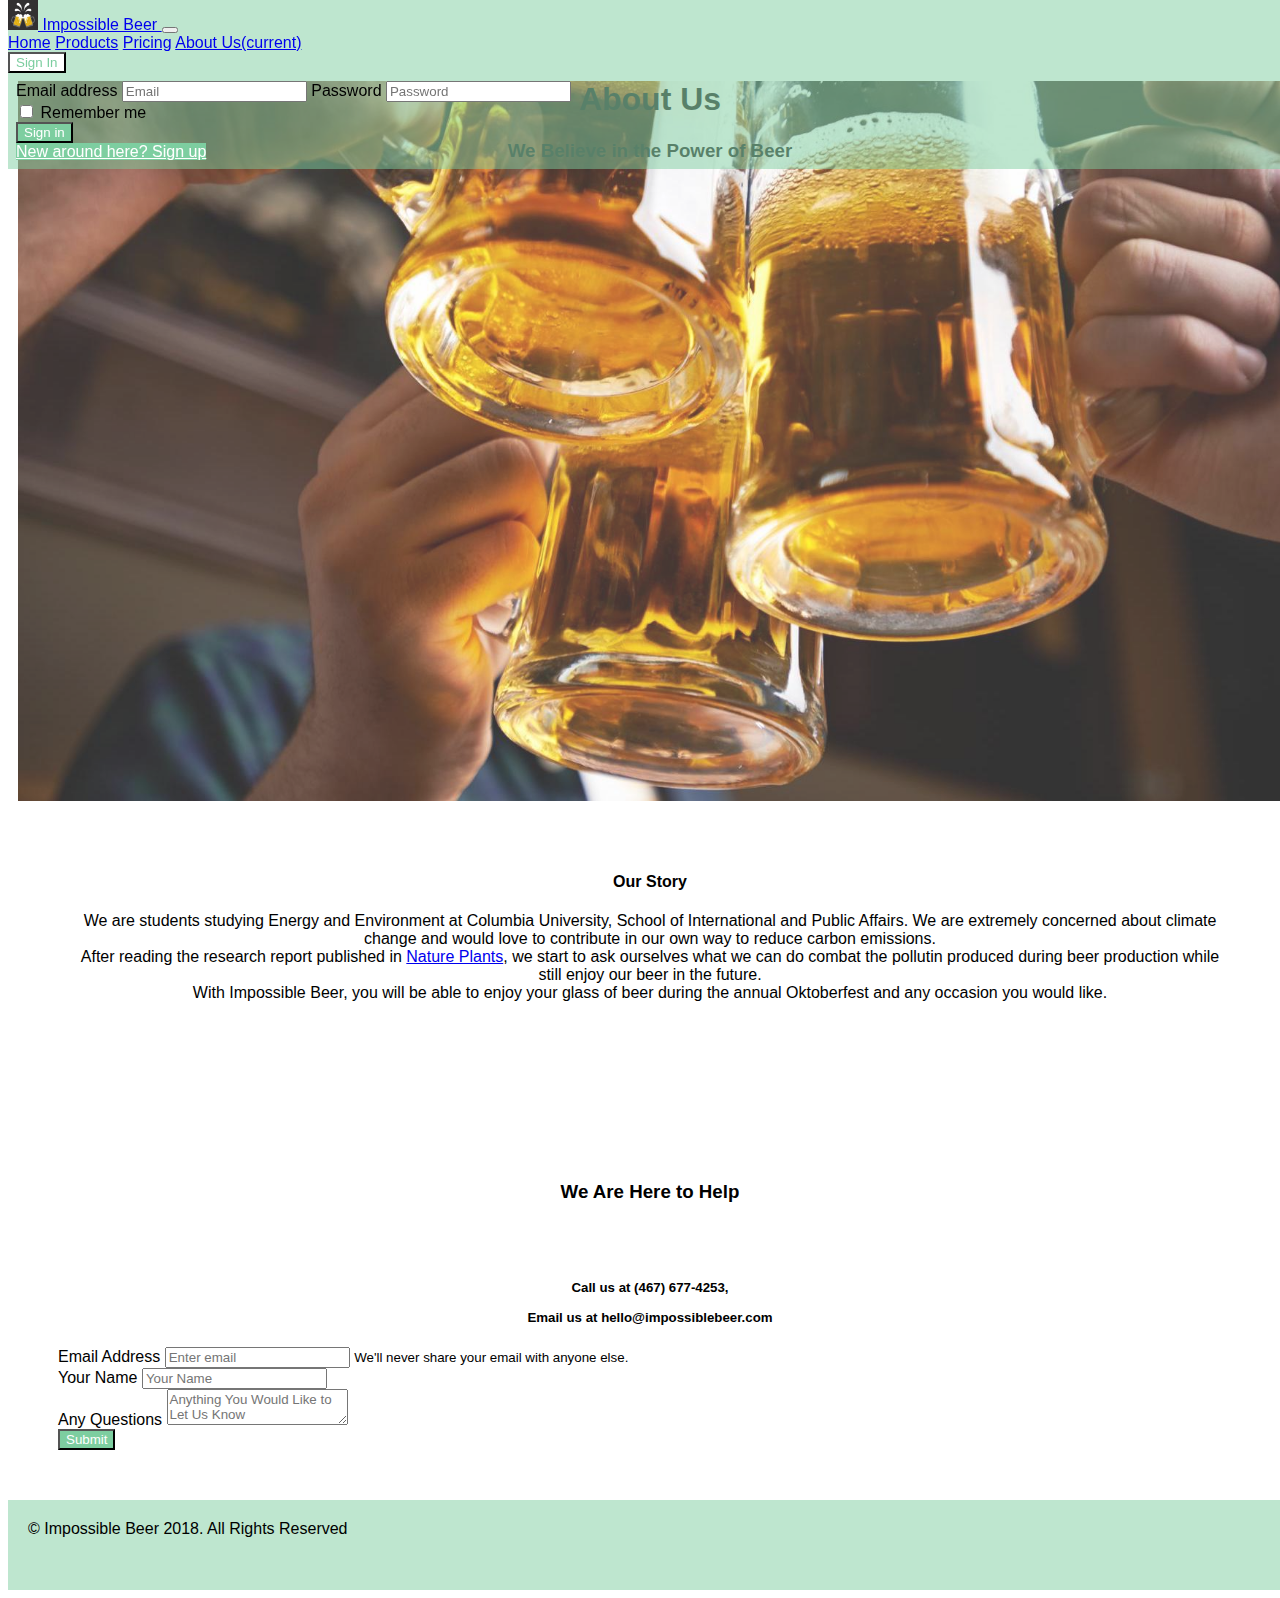
<file: AboutUs.html>
<!doctype HTML>
<HTML lang="en">

  <HEAD>
    <TITLE> Impossible Beer </TITLE>
    <META name="viewport" content="width=device-width, initial-scale=1, shrink-to-fit=no">
    <LINK rel="stylesheet" href="https://stackpath.bootstrapcdn.com/bootstrap/4.1.3/css/bootstrap.min.css" integrity="sha384-MCw98/SFnGE8fJT3GXwEOngsV7Zt27NXFoaoApmYm81iuXoPkFOJwJ8ERdknLPMO" crossorigin="anonymous">
    <script src="https://code.jquery.com/jquery-3.3.1.slim.min.js" integrity="sha384-q8i/X+965DzO0rT7abK41JStQIAqVgRVzpbzo5smXKp4YfRvH+8abtTE1Pi6jizo" crossorigin="anonymous"></script>
    <script src="https://cdnjs.cloudflare.com/ajax/libs/popper.js/1.14.3/umd/popper.min.js" integrity="sha384-ZMP7rVo3mIykV+2+9J3UJ46jBk0WLaUAdn689aCwoqbBJiSnjAK/l8WvCWPIPm49" crossorigin="anonymous"></script>
    <script src="https://stackpath.bootstrapcdn.com/bootstrap/4.1.3/js/bootstrap.min.js" integrity="sha384-ChfqqxuZUCnJSK3+MXmPNIyE6ZbWh2IMqE241rYiqJxyMiZ6OW/JmZQ5stwEULTy" crossorigin="anonymous"></script>
    <LINK REL="stylesheet" TYPE="text/css" href="final.css"> 
  </HEAD>
    
  <BODY>
  <div id="container">
        
    <div id="header">
      <nav class="navbar navbar-expand-lg navbar-light" id="nav">
      <a class="navbar-brand" href="index.html">
        <img src="photos/beer_logo.jpg" width="30" height="30" class="d-inline-block align-top" alt=""> 
        Impossible Beer
        </a>
        <button class="navbar-toggler" type="button" data-toggle="collapse" data-target="#navbarNavAltMarkup" aria-controls="navbarNavAltMarkup" aria-expanded="false" aria-label="Toggle navigation">
        <span class="navbar-toggler-icon"></span>
        </button>
        <div class="collapse navbar-collapse" id="navbarNavAltMarkup">
          <div class="navbar-nav">
            <a class="nav-item nav-link" href="index.html">Home</a>
            <a class="nav-item nav-link" href="Products.html">Products</a>
            <a class="nav-item nav-link" href="Pricing.html">Pricing</a>
            <a class="nav-item nav-link active" href="#">About Us<span class="sr-only">(current)</span></a>
          </div>
        </div>

        <div class="nav-item dropdown">
          <button type="button" class="btn signBtn dropdown-toggle" data-toggle="dropdown">
          Sign In
          </button>
          <div class="dropdown-menu dropStyle">
            <form class="px-4 py-3" action="login.php" method="post">
              <div class="form-group">
              <label for="exampleDropdownFormEmail1">Email address</label>
              <input type="text" class="form-control" id="exampleDropdownFormEmail1" placeholder="Email" name="email">
              <label for="exampleDropdownFormPassword1">Password</label>
              <input type="password" class="form-control" id="exampleDropdownFormPassword1" placeholder="Password" name="password">
              </div>
              <div class="form-check">
                <input type="checkbox" class="form-check-input" id="dropdownCheck">
                <label class="form-check-label" for="dropdownCheck">Remember me</label>
              </div>
              <button id="submit" type="submit" class="btn btnUp">Sign in</button>
            </form>

            <div class="dropdown-divider"></div>
            <a class="dropdown-item" href="index.html#signup">New around here? Sign up</a>
            </div>
        </nav>
      </div>


      <div id="bodycontent">
        <div class="jumbotron jumbotron-fluid jumboAbout">
          <div class="container-fluid text-center">
          <h1>About Us</h1>
          <h3>We Believe in the Power of Beer</h3>
          </div> 
        </div> 

        <div id="featurestrip"> 
          <h4>Our Story</h4>
          <p>We are students studying Energy and Environment at Columbia University, School of International and Public Affairs. We are extremely concerned about climate change and would love to contribute in our own way to reduce carbon emissions.<br>
            After reading the research report published in <a href="https://www.nature.com/articles/s41477-018-0263-1" target="_blank">Nature Plants</a>, we start to ask ourselves what we can do combat the pollutin produced during beer production while still enjoy our beer in the future.<br>
            With Impossible Beer, you will be able to enjoy your glass of beer during the annual Oktoberfest and any occasion you would like.</p>

        </div>

        <div class="contact">
          <div class="row">
          <div class="col-sm">
            <br><br><br>
            <h3>We Are Here to Help</h3>
            <br><br>
            <h5>Call us at (467) 677-4253, <br><br>
                Email us at hello@impossiblebeer.com</h5>
          </div>

          <div class="col-sm">
            <form class="helpform">
              <div class="form-group col-sm-7">
              <label for="exampleInputEmail1">Email Address</label>
              <input type="email" class="form-control" id="exampleInputEmail1" aria-describedby="emailHelp" placeholder="Enter email">
              <small id="emailHelp" class="form-text text-muted">We'll never share your email with anyone else.</small>
              </div>
              <div class="form-group col-sm-7">
              <label for="exampleInputName">Your Name</label>
              <input type="text" class="form-control" id="exampleInputName" placeholder="Your Name">
              </div>
              <div class="form-group col-sm-10">
              <label for="exampleInputFeedback">Any Questions</label>
              <textarea type="text" class="form-control" id="exampleFeedback" placeholder="Anything You Would Like to Let Us Know"></textarea>
              </div>
              <button type="submit" class="btn btnUp">Submit</button>
            </form>
          </div>
        </div> <!-- row -->
      </div> <!-- contact -->




   </div>
   

 </div>

<button onclick="topFunction()" id="myBtn" title="Go to top">Top</button>

<DIV id="footer">&copy; Impossible Beer 2018. All Rights Reserved</DIV>

<script>
// When the user scrolls down 20px from the top of the document, show the button
window.onscroll = function() {scrollFunction()};

function scrollFunction() {
    if (document.body.scrollTop > 20 || document.documentElement.scrollTop > 20) {
        document.getElementById("myBtn").style.display = "block";
        // document.getElementById("headerColor").style.backgroundColor = "rgba(125,206,160)";
    } else {
        document.getElementById("myBtn").style.display = "none";
        // document.getElementById("headerColor").style.backgroundColor = "rgba(125,206,160,0.5)";
    }
}

// When the user clicks on the button, scroll to the top of the document
function topFunction() {
    document.body.scrollTop = 0;
    document.documentElement.scrollTop = 0;
}
</script>

</BODY> 
</HTML>
</file>
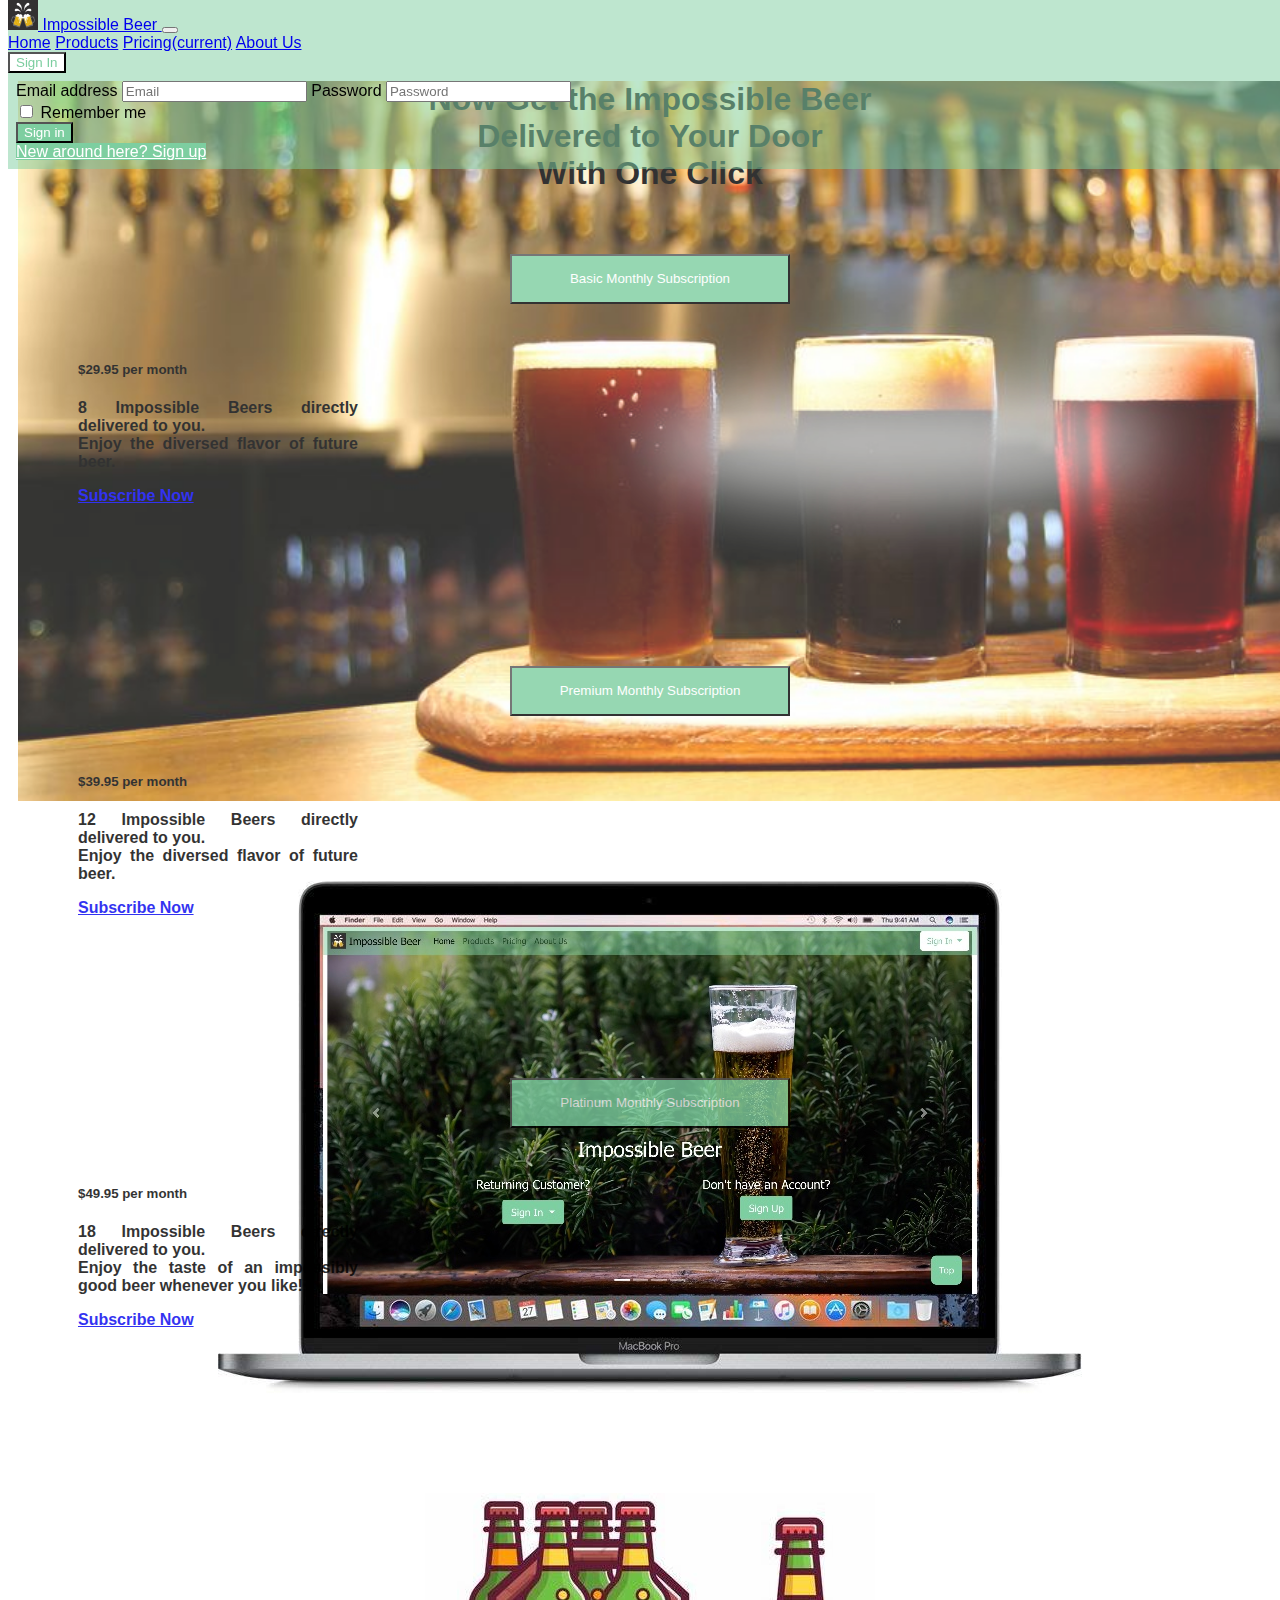
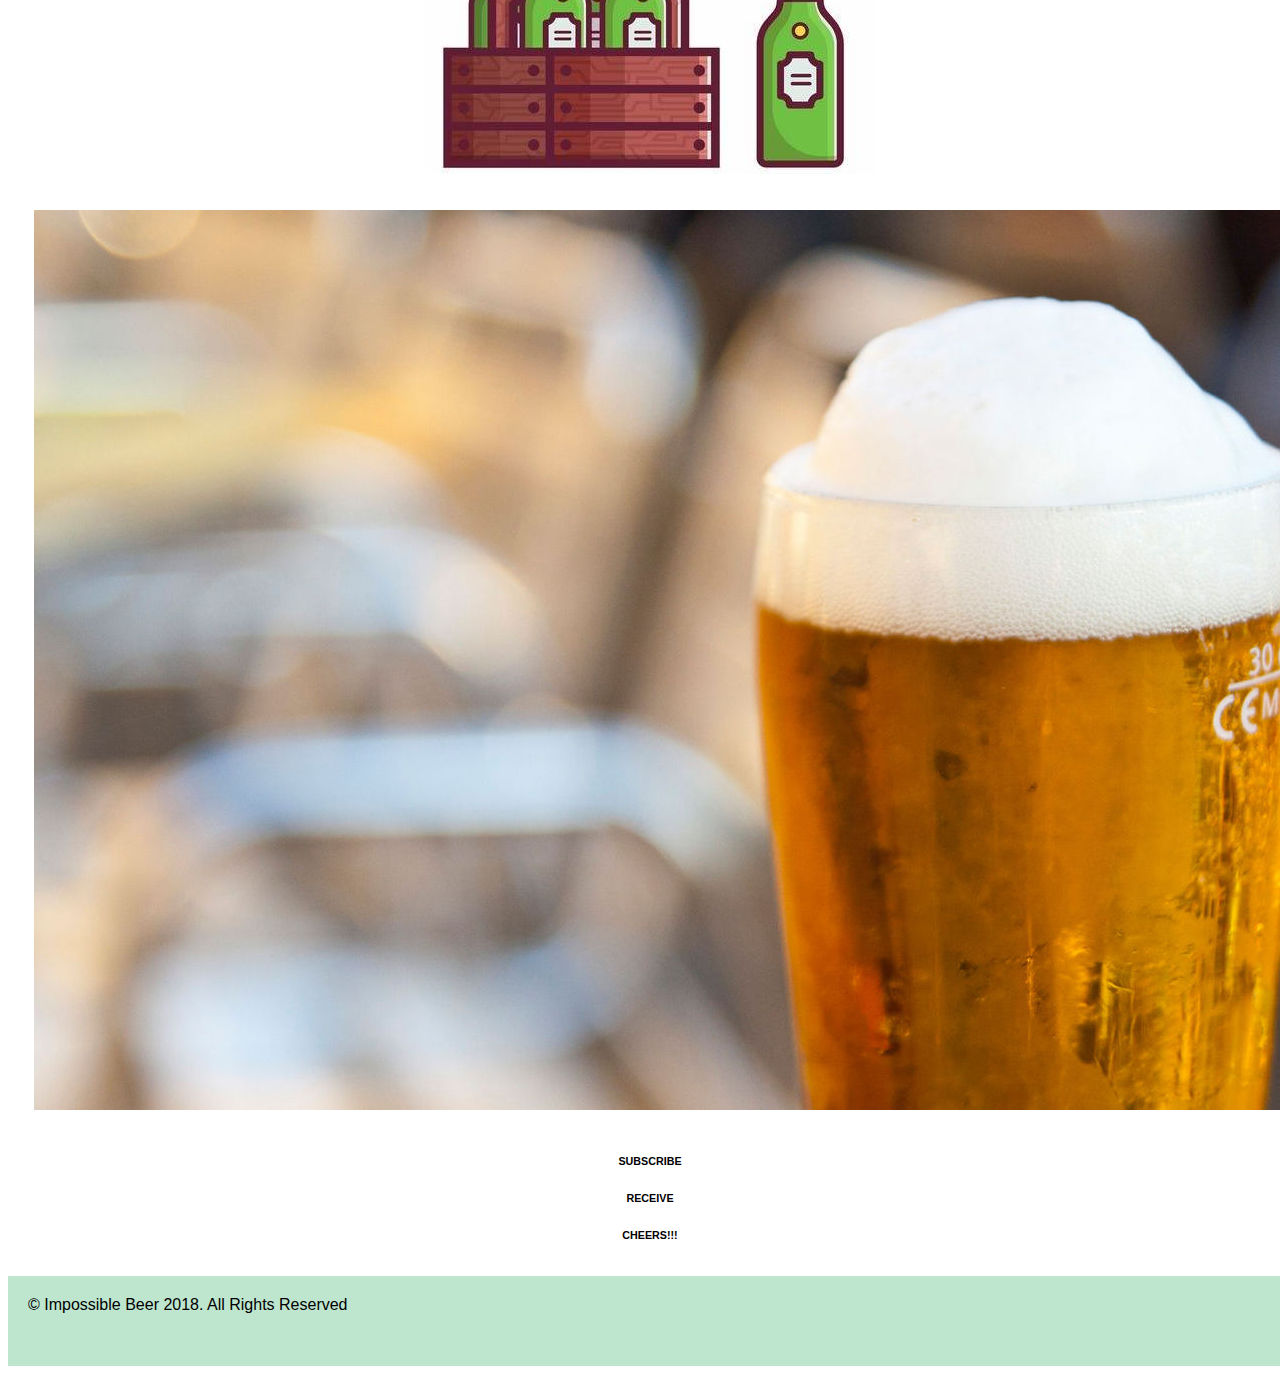
<file: Pricing.html>
<!doctype HTML>
<HTML lang="en">

<HEAD>
  <TITLE> Impossible Beer </TITLE>
  <META name="viewport" content="width=device-width, initial-scale=1, shrink-to-fit=no">
  <LINK rel="stylesheet" href="https://stackpath.bootstrapcdn.com/bootstrap/4.1.3/css/bootstrap.min.css" integrity="sha384-MCw98/SFnGE8fJT3GXwEOngsV7Zt27NXFoaoApmYm81iuXoPkFOJwJ8ERdknLPMO" crossorigin="anonymous">
  <script src="https://code.jquery.com/jquery-3.3.1.slim.min.js" integrity="sha384-q8i/X+965DzO0rT7abK41JStQIAqVgRVzpbzo5smXKp4YfRvH+8abtTE1Pi6jizo" crossorigin="anonymous"></script>
  <script src="https://cdnjs.cloudflare.com/ajax/libs/popper.js/1.14.3/umd/popper.min.js" integrity="sha384-ZMP7rVo3mIykV+2+9J3UJ46jBk0WLaUAdn689aCwoqbBJiSnjAK/l8WvCWPIPm49" crossorigin="anonymous"></script>
  <script src="https://stackpath.bootstrapcdn.com/bootstrap/4.1.3/js/bootstrap.min.js" integrity="sha384-ChfqqxuZUCnJSK3+MXmPNIyE6ZbWh2IMqE241rYiqJxyMiZ6OW/JmZQ5stwEULTy" crossorigin="anonymous"></script>
  <LINK REL="stylesheet" TYPE="text/css" href="final.css"> 
</HEAD>

<BODY>

  <div id="container">
  
    <div id="header">
      <nav id="nav" class="navbar navbar-expand-lg navbar-light">
        <a class="navbar-brand" href="index.html">
        <img src="photos/beer_logo.jpg" width="30" height="30" class="d-inline-block align-top" alt=""> 
        Impossible Beer
        </a>
        <button class="navbar-toggler" type="button" data-toggle="collapse" data-target="#navbarNavAltMarkup" aria-controls="navbarNavAltMarkup" aria-expanded="false" aria-label="Toggle navigation
        ">
        <span class="navbar-toggler-icon"></span>
        </button>
        <div class="collapse navbar-collapse" id="navbarNavAltMarkup">
          <div class="navbar-nav">
            <a class="nav-item nav-link" href="index.html">Home</a>
            <a class="nav-item nav-link" href="Products.html">Products</a>
            <a class="nav-item nav-link active" href="#">Pricing<span class="sr-only">(current)</span></a>
            <a class="nav-item nav-link" href="AboutUs.html">About Us</a>
          </div>
        </div>

        <div class="nav-item dropdown">
          <button type="button" class="btn signBtn dropdown-toggle" data-toggle="dropdown">
          Sign In
          </button>
          <div class="dropdown-menu dropStyle">
            <form class="px-4 py-3" action="login.php" method="post">
              <div class="form-group">
                <label for="exampleDropdownFormEmail1">Email address</label>
                <input type="text" class="form-control" id="exampleDropdownFormEmail1" placeholder="Email" name="email">
                <label for="exampleDropdownFormPassword1">Password</label>
                <input type="password" class="form-control" id="exampleDropdownFormPassword1" placeholder="Password" name="password">
              </div>
              <div class="form-check">
                <input type="checkbox" class="form-check-input" id="dropdownCheck">
                <label class="form-check-label" for="dropdownCheck">Remember me</label>
              </div>
              <button id="submit" type="submit" class="btn btnUp">Sign in</button>
            </form>
            <div class="dropdown-divider"></div>
              <a class="dropdown-item" href="index.html#signup">New around here? Sign up</a>
            </div>
        </div>
      </nav>
    </div>


    <div id="bodycontent">

      <div class="jumbotron jumbotron-fluid jumboPricing">
        <div class="container-fluid text-center">
        <h1>Now Get the Impossible Beer <br>Delivered to Your Door <br> With One Click</h1>
        </div>        

        <div class="btn-group" role="group" aria-label="Basic example">
      
          <div class="btn-group">
          <button class="btn btnUp dropdown-toggle" type="button" id="plan" data-toggle="dropdown" aria-haspopup="true" aria-expanded="false">
          Basic Monthly Subscription
          </button>
          <ul class="dropdown-menu"> 
            <h5>$29.95 per month</h5>
            <p>8 Impossible Beers directly delivered to you.<br>
               Enjoy the diversed flavor of future beer.<br>
            </p>
            <a href="index.html#signup" class="btn btn-link" role="button">Subscribe Now</a>
          </ul>
          </div>
          
          <div class="btn-group">
          <button class="btn btnUp dropdown-toggle" type="button" id="plan" data-toggle="dropdown" aria-haspopup="true" aria-expanded="false">
          Premium Monthly Subscription
          </button>
          <ul class="dropdown-menu">
            <h5>$39.95 per month</h5>
            <p>12 Impossible Beers directly delivered to you.<br>
                Enjoy the diversed flavor of future beer.<br>
            </p>
            <a href="index.html#signup" class="btn btn-link" role="button">Subscribe Now</a>
          </ul>
          </div>
          
          <div class="btn-group">
          <button class="btn btnUp dropdown-toggle" type="button" id="plan" data-toggle="dropdown" aria-haspopup="true" aria-expanded="false">
          Platinum Monthly Subscription
          </button>
           <ul class="dropdown-menu">
            <h5>$49.95 per month</h5>
            <p>18 Impossible Beers directly delivered to you.<br>
              Enjoy the taste of an impossibly good beer whenever you like!<br>
            </p>
            <a href="index.html#signup" class="btn btn-link" role="button">Subscribe Now</a>
          </ul>
          </div>
        </div>


      </div>


      <div class="featurestrip">
        <div class="row">
          <div class="col-sm">
            <div class="card sideImg">
            <img class="card-img-top" src="photos/Subscribe.jpg" alt="Card image cap">
            </div>
          </div>
          <div class="col-sm">
            <div class="card sideImg">
            <img class="card-img-top" src="photos/ship.jpg" alt="Card image cap">
            </div>
          </div>
          <div class="col-sm">
            <div class="card sideImg">
            <img class="card-img-top" src="photos/enjoy.jpg" alt="Card image cap">
            </div>
          </div>
        </div>
        <div class="row">
          <div class="col-sm">
            <h6>SUBSCRIBE</h6>
          </div>
          <div class="col-sm">
            <h6>RECEIVE</h6>
          </div>
          <div class="col-sm">
            <h6>CHEERS!!!</h6>
          </div>
        </div>

      </div>

    </div>
  </div>

<button onclick="topFunction()" id="myBtn" title="Go to top">Top</button>

<DIV id="footer">&copy; Impossible Beer 2018. All Rights Reserved</DIV>

<script>
// When the user scrolls down 20px from the top of the document, show the button
window.onscroll = function() {scrollFunction()};

function scrollFunction() {
    if (document.body.scrollTop > 20 || document.documentElement.scrollTop > 20) {
        document.getElementById("myBtn").style.display = "block";
        // document.getElementById("nav").style.backgroundColor = "rgb(125,206,160)";
    } else {
        document.getElementById("myBtn").style.display = "none";
        // document.getElementById("nav").style.backgroundColor = "rgba(125,206,160,.5)";
    }
}

// When the user clicks on the button, scroll to the top of the document
function topFunction() {
    document.body.scrollTop = 0;
    document.documentElement.scrollTop = 0;
}
</script>

</BODY> 
</HTML>
</file>
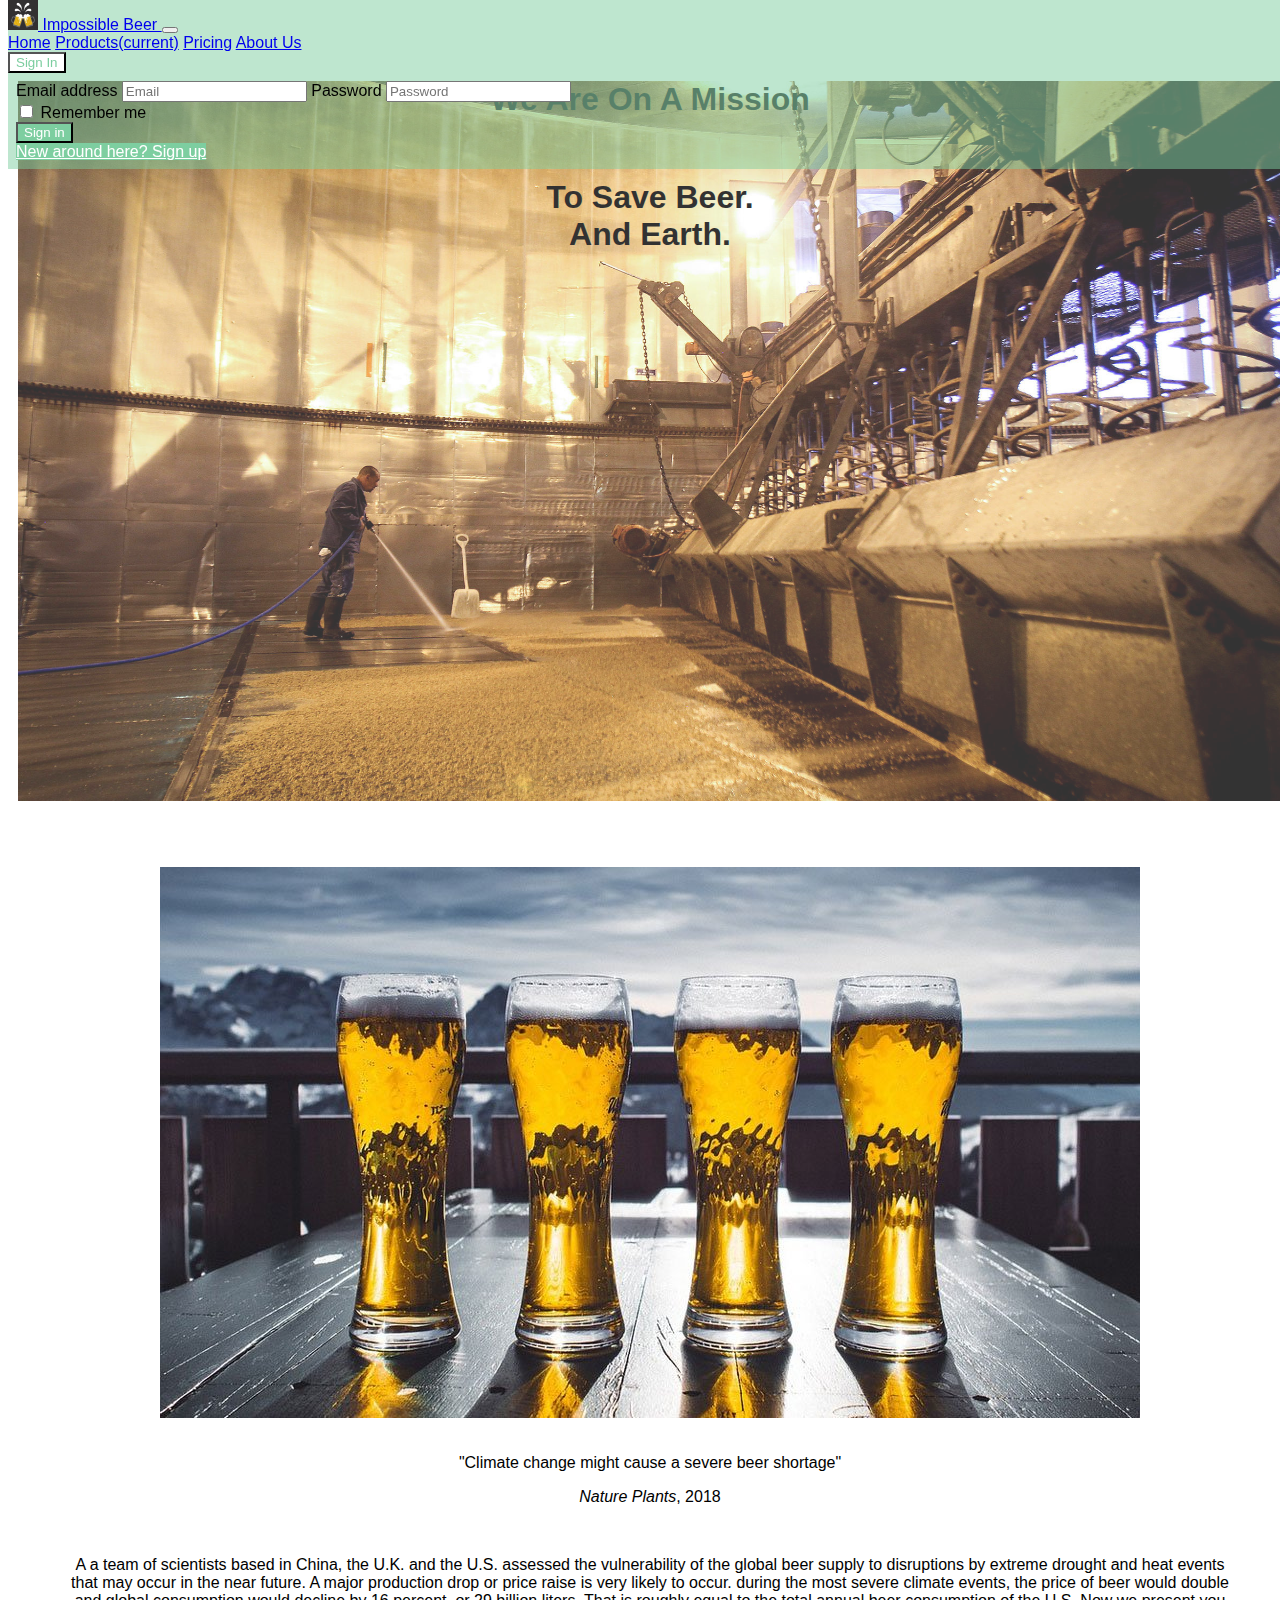
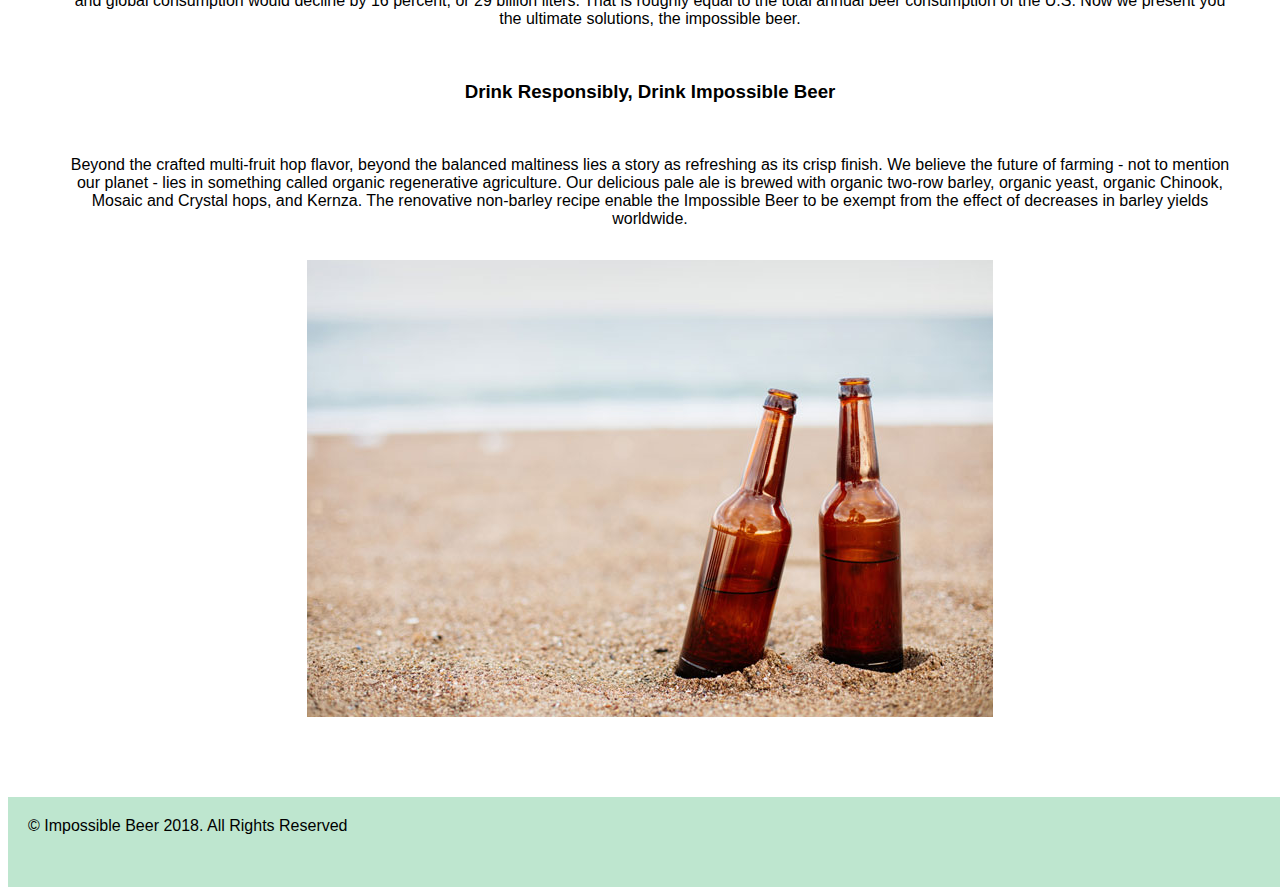
<file: Products.html>
<!doctype HTML>
<HTML lang="en">

  <HEAD>
    <TITLE> Impossible Beer </TITLE>
    <META name="viewport" content="width=device-width, initial-scale=1, shrink-to-fit=no">
    <LINK rel="stylesheet" href="https://stackpath.bootstrapcdn.com/bootstrap/4.1.3/css/bootstrap.min.css" integrity="sha384-MCw98/SFnGE8fJT3GXwEOngsV7Zt27NXFoaoApmYm81iuXoPkFOJwJ8ERdknLPMO" crossorigin="anonymous">
    <script src="https://code.jquery.com/jquery-3.3.1.slim.min.js" integrity="sha384-q8i/X+965DzO0rT7abK41JStQIAqVgRVzpbzo5smXKp4YfRvH+8abtTE1Pi6jizo" crossorigin="anonymous"></script>
    <script src="https://cdnjs.cloudflare.com/ajax/libs/popper.js/1.14.3/umd/popper.min.js" integrity="sha384-ZMP7rVo3mIykV+2+9J3UJ46jBk0WLaUAdn689aCwoqbBJiSnjAK/l8WvCWPIPm49" crossorigin="anonymous"></script>
    <script src="https://stackpath.bootstrapcdn.com/bootstrap/4.1.3/js/bootstrap.min.js" integrity="sha384-ChfqqxuZUCnJSK3+MXmPNIyE6ZbWh2IMqE241rYiqJxyMiZ6OW/JmZQ5stwEULTy" crossorigin="anonymous"></script>
    <LINK REL="stylesheet" TYPE="text/css" href="final.css"> 
  </HEAD>

  <BODY>

    <DIV id="container">

      <DIV id="header">

        <nav class="navbar navbar-expand-lg navbar-light" id="nav">
          <a class="navbar-brand" href="index.html">
          <img src="photos/beer_logo.jpg" width="30" height="30" class="d-inline-block align-top" alt=""> 
          Impossible Beer
          </a>
          <button class="navbar-toggler" type="button" data-toggle="collapse" data-target="#navbarNavAltMarkup" aria-controls="navbarNavAltMarkup" aria-expanded="false" aria-label="Toggle navigation">
            <span class="navbar-toggler-icon"></span>
          </button>
          <div class="collapse navbar-collapse" id="navbarNavAltMarkup">
            <div class="navbar-nav">
              <a class="nav-item nav-link" href="index.html">Home</a>
              <a class="nav-item nav-link active" href="#">Products<span class="sr-only">(current)</span></a>
              <a class="nav-item nav-link" href="Pricing.html">Pricing</a>
              <a class="nav-item nav-link" href="AboutUs.html">About Us</a>
            </div>
          </div>

          <div class="nav-item dropdown">
              <button type="button" class="btn signBtn dropdown-toggle" data-toggle="dropdown">
              Sign In
              </button>
              <div class="dropdown-menu dropStyle">
                <form class="px-4 py-3" action="login.php" method="post">
                  <div class="form-group">
                    <label for="exampleDropdownFormEmail1">Email address</label>
                    <input type="text" class="form-control" id="exampleDropdownFormEmail1" placeholder="Email" name="email">
                    <label for="exampleDropdownFormPassword1">Password</label>
                    <input type="password" class="form-control" id="exampleDropdownFormPassword1" placeholder="Password" name="password">
                  </div>
                  <div class="form-check">
                    <input type="checkbox" class="form-check-input" id="dropdownCheck">
                    <label class="form-check-label" for="dropdownCheck">
                    Remember me
                    </label>
                  </div>
                  <button id="submit" type="submit" class="btn btnUp">Sign in</button>
                </form>
                <div class="dropdown-divider"></div>
                <a class="dropdown-item" href="index.html#signup">New around here? Sign up</a>
              </div>
          </div>
        </nav>
      </DIV> <!-- header -->

      <div id="bodycontent">  

        <div class="jumbotron jumbotron-fluid jumboProduct">
          <div class="container-fluid text-center align-middle productHead">
          <h1>We Are On A Mission</h1><br>
          <h1>To Save Beer.<br> And Earth.</h1>
          </div>
        </div>

        <div id="featurestrip"> 
          <div class="row">
            <div class="col-sm-6">
              <div class="card sideImg">
                <img class="card-img-top" src="photos/beerclimate.jpg" alt="Card image cap">
              </div>    
            </div>
            <div class="col-sm-6">
              <blockquote class="blockquote-reverse">
              <p>"Climate change might cause a severe beer shortage"</p>
              <footer><cite title="Source Title">Nature Plants</cite>, 2018</footer>
              </blockquote>
              <br>
              <p>A a team of scientists based in China, the U.K. and the U.S. assessed the vulnerability of the global beer supply to disruptions by extreme drought and heat events that may occur in the near future. A major production drop or price raise is very likely to occur. 
              during the most severe climate events, the price of beer would double and global consumption would decline by 16 percent, or 29 billion liters. That is roughly equal to the total annual beer consumption of the U.S. Now we present you the ultimate solutions, the impossible beer.</p>
              <!-- <h1>Crisp beer with positive impact</h1>
              <p>Beyond the crafted multi-fruit hop flavor, beyond the balanced maltiness lies a story as refreshing as its crisp finish. We are on a mission to repair our food system through organic regenerative farming practices and encouraging others to do the same. Cheers!</p> -->
            </div>
          </div>

          <div class="row">
            <div class="col-sm-6">
                <br>
                <h3>Drink Responsibly, Drink Impossible Beer</h3>
                <br>
                <p>Beyond the crafted multi-fruit hop flavor, beyond the balanced maltiness lies a story as refreshing as its crisp finish. We believe the future of farming - not to mention our planet - lies in something called organic regenerative agriculture. Our delicious pale ale is brewed with organic two-row barley, organic yeast, organic Chinook, Mosaic and Crystal hops, and Kernza. The renovative non-barley recipe enable the Impossible Beer to be exempt from the effect of decreases in barley yields worldwide. </p>
            </div>
            <div class="col-sm-6">
              <div class="card sideImg">
                <img class="card-img-top" src="photos/beersand.jpg" alt="Card image cap">
              </div>    
            </div>
          </div>

          <!-- <div id="brewing flowchart">
            <img src="photos/beer brewery process.jpg" class="mx-auto d-block mt-4">
          </div> -->
        </div>
      </div>
    </DIV>

<button onclick="topFunction()" id="myBtn" title="Go to top">Top</button>

<DIV id="footer">&copy; Impossible Beer 2018. All Rights Reserved</DIV>

<script>
// When the user scrolls down 20px from the top of the document, show the button
window.onscroll = function() {scrollFunction()};

function scrollFunction() {
    if (document.body.scrollTop > 20 || document.documentElement.scrollTop > 20) {
        document.getElementById("myBtn").style.display = "block";
        // document.getElementById("nav").style.backgroundColor = "rgb(125,206,160)";
    } else {
        document.getElementById("myBtn").style.display = "none";
        // document.getElementById("nav").style.backgroundColor = "rgba(125,206,160,.5)";
    }
}

// When the user clicks on the button, scroll to the top of the document
function topFunction() {
    document.body.scrollTop = 0;
    document.documentElement.scrollTop = 0;
}
</script>

</BODY> 
</HTML>
</file>
<file: final.css>
*{
  font-family: Tahoma, Geneva, sans-serif;
}

p{
  font-family: Geneva, sans-serif

}

/*headers style*/
.navbar{
  position: fixed;
  top: 0;
  width: 100%;
  background-color: RGBA(125, 206, 160, 0.5);
  z-index: 99;
}

.navbar:hover{
  background-color: RGBA(125, 206, 160, 1);
}

/* White on hover to target just the link you're looking at */
.nav-link:hover {
  color:white !important;
}

.jumboProduct{
  background: url(photos/beerearth.jpg) no-repeat;
  opacity: 0.8;
}

.jumboPricing{
  background: url(photos/beerRow.jpg) no-repeat;
  opacity: 0.8;
}

.jumboAbout{
  background: url(photos/aboutUs.jpg) no-repeat;
  opacity: 0.8;
}

.jumbotron{
  position: center;
  width: 100%;
  background-size: cover;
  height: 80vh;
  text-align: center;
  color: black;
  font-weight: bold;
}


#bodycontent{
    width: 100%;
    padding:10px;
    margin-top:50px;
    text-align: center;
}

#featurestrip{
    padding: 50px;
}

.sideImg{
  padding:1rem;
  border: none;
}

h6{
  font-weight: bold;
}

/*dropdown forms, buttons*/
#signup{
   display: inline-block;
   padding: 10px;
}

#submit:hover{
    box-shadow: 0px 0px 1px #777;
    border: 1px solid rgb(125,206,160);
    cursor: url('photos/beer_emoji.cur'),auto;
}

.signBtn {
  background-color: white;
  color: RGB(125, 206, 160);
}
.signBtn:hover {
  background-color: RGB(125, 206, 160);
  color: #fff;
  border: 1px solid rgb(125,206,160);
}

.btnUp {
  background-color: rgb(125,206,160);
  color:white;
}

.btnUp:hover {
  background-color: white;
  color: RGB(125, 206, 160);
  border: 1px solid rgb(125,206,160);
}

.contact{
  margin: 20px;
  padding: 20px;
}

.helpform{
  display: block;
  text-align: left;
}

.carousel-caption{
  margin-bottom: 80px;
}

label, input{
  font-size:18;
}

.btn-group{
  align-content: center;
  padding: 20px;

}

#plan{
  width: 280px;
  height: 50px;
  text-align: center;
  opacity: 1;
}

.dropdown-menu{
  width: 280px;
  height: 250px;
  text-align: justify;
  padding: 20px;
}

.dropdown-item{
  background-color: RGB(125, 206, 160);
  color: #fff;
}

.dropdown-item:hover{
  color: RGB(125, 206, 160);
  background-color:#fff;
}

.dropStyle {
  right: 0;
  left: inherit;
  padding: 0.5rem;
  width: auto;
  height: auto;
}


#footer {
  bottom: 0;
  width: 100%;
  height: 50px;
  padding: 20px;
  background-color: RGBA(125, 206, 160, 0.5);
  text-align: left;
}

#myBtn {
    display: none; /* Hidden by default */
    position: fixed; /* Fixed/sticky position */
    bottom: 20px; /* Place the button at the bottom of the page */
    right: 30px; /* Place the button 30px from the right */
    z-index: 99; /* Make sure it does not overlap */
    border: none; /* Remove borders */
    outline: none; /* Remove outline */
    background-color: RGBA(125, 206, 160, 1); /* Set a background color */
    color: white; /* Text color */
    cursor: pointer; /* Add a mouse pointer on hover */
    padding: 15px; /* Some padding */
    border-radius: 10px; /* Rounded corners */
    font-size: 18px; /* Increase font size */
}

#myBtn:hover {
    background-color: #555; /* Add a dark-grey background on hover */
}
</file>
